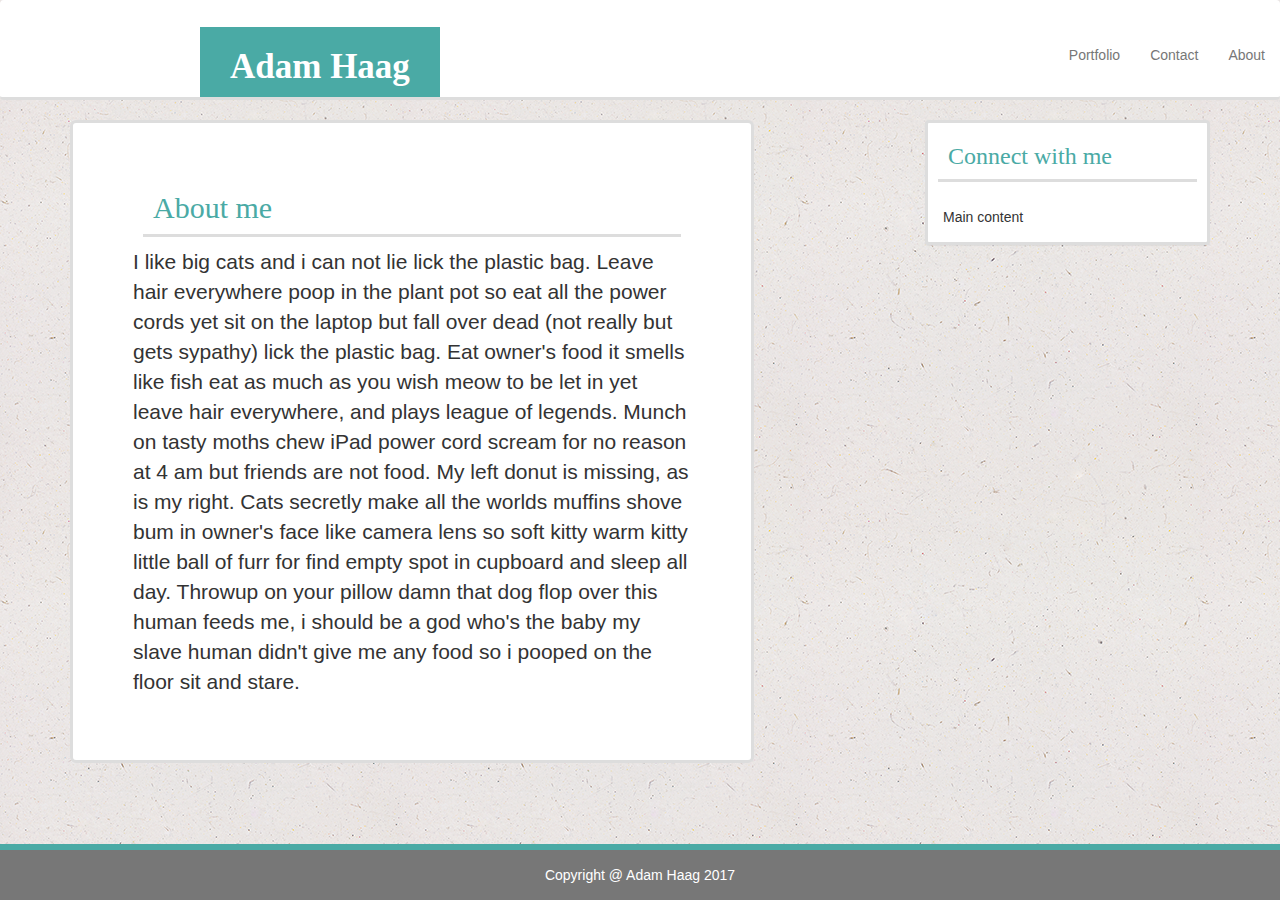
<file: index.html>
<!DOCTYPE html>
<html>
<head>
	<title>Index</title>
	<link rel="stylesheet" type="text/css" href="assets/css/reset.css">
	<link rel="stylesheet" href="https://maxcdn.bootstrapcdn.com/bootstrap/3.3.7/css/bootstrap.min.css" integrity="sha384-BVYiiSIFeK1dGmJRAkycuHAHRg32OmUcww7on3RYdg4Va+PmSTsz/K68vbdEjh4u" crossorigin="anonymous">
	<link rel="stylesheet" type="text/css" href="assets/css/style.css">
</head>
<body>
	<div class="container-fluid" id="wrapper">
	  	<div class="container-fluid">
			<nav class="navbar navbar-default">
		   		<div class="navbar-header">
		      		<div class="navbar-brand">Adam Haag</div> <!-- This is an anchor element by default.  But it works as a div if a link is not needed-->
		    	</div>	
		    	<ul class="nav navbar-nav">
		        	<li><a href="#">Portfolio</a></li>
		        	<li><a href="#">Contact</a></li>
		        	<li><a href="#">About</a></li>
		    	</ul>
			</nav>
		</div>

		<div class="container" id="content">

			<aside class="panel panel-default content-style" id="connect">
				<header class="panel-header header-style"><h3>Connect with me</h3></header>
				<hr>
				<div class="panel-body">Main content</div>
			
	
			</aside>
			<div class="jumbotron content-style">
				<header class="header-style"><h2>About me</h2></header>
				<hr>
				<p>I like big cats and i can not lie lick the plastic bag. Leave hair everywhere poop in the plant pot so eat all the power cords yet sit on the laptop but fall over dead (not really but gets sypathy) lick the plastic bag. Eat owner's food it smells like fish eat as much as you wish meow to be let in yet leave hair everywhere, and plays league of legends. Munch on tasty moths chew iPad power cord scream for no reason at 4 am but friends are not food. My left donut is missing, as is my right. Cats secretly make all the worlds muffins shove bum in owner's face like camera lens so soft kitty warm kitty little ball of furr for find empty spot in cupboard and sleep all day. Throwup on your pillow damn that dog flop over this human feeds me, i should be a god who's the baby my slave human didn't give me any food so i pooped on the floor sit and stare.</p>
			</div>	
		</div>
		<footer class="modal-footer" id="footer">Copyright @ Adam Haag 2017</footer>
	</div>

</body>

</html>
</file>
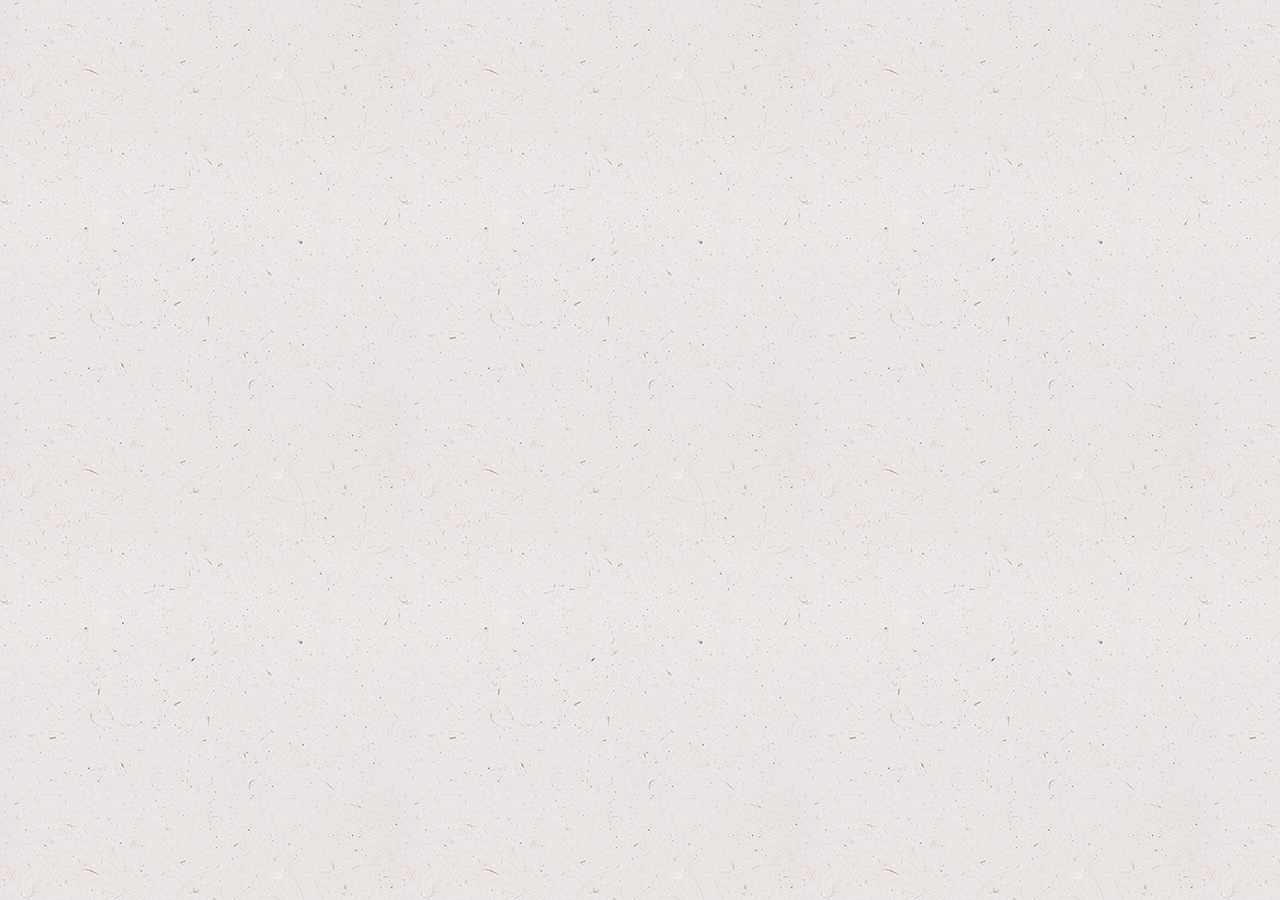
<file: portfolio.html>
<!DOCTYPE html>
<html>
<head>
	<title>About me</title>
	<link rel="stylesheet" type="text/css" href="assets/css/reset.css">
	<link rel="stylesheet" href="https://maxcdn.bootstrapcdn.com/bootstrap/3.3.7/css/bootstrap.min.css" integrity="sha384-BVYiiSIFeK1dGmJRAkycuHAHRg32OmUcww7on3RYdg4Va+PmSTsz/K68vbdEjh4u" crossorigin="anonymous">
	<link rel="stylesheet" type="text/css" href="assets/css/style.css">
</head>
<body>

</body>
</html>
</file>
<file: assets/css/style.css>
* {
	box-sizing: border-box;
}
html, body {
	height: 100%;
	margin: 0;
	padding: 0;
}

body {
	background-image: url("../images/ep_naturalwhite.png");
}

hr {
	height: .3rem;
	border: none;
	margin: 1rem;
	background-color: #ddd;
}

.container-fluid {
	margin: 0;
	padding: 0;
}

.navbar {
	background-color: #fff;
	width: 100%;
	height: 10rem;
	position: relative;
	border: none;
	border-bottom: solid;
	border-color: #ddd;
}

.nav {
	float: right;
	margin-top: 3rem;
}

.header-style {
	color: #4aaaa5;
	font-family: 'Georgia', Times, "Times New Roman", serif;
	margin-left: 2rem;

}

.navbar-default .navbar-brand {
	color: #fff !important;  /* Overriding bootstrap :hover styles */
	font-size: 3.5rem;
	font-family: 'Georgia', Times, "Times New Roman", serif;
	padding: 3rem;	
	height: 7rem;
}

.navbar-brand {
	background-color: #4aaaa5 !important; /* Overriding bootstrap :hover styles */
	font-weight: 600;
	position: absolute;
	margin-bottom: 0;
	left: 20rem;	 
	bottom: 0;
}

.jumbotron {
	width: 60%;
	font-s: .9rem;
}

.content-style {
	background-color: #fff;
	border: solid;
	border-color: #ddd;
}

.modal-footer {
	background-color: #777;
	text-align: center;	
	width: 100%;
	color: #fff;
	border-top-color: #4aaaa5;
	border-top-style: solid;
	border-top-width: 0.6rem;
} 

#wrapper {
	min-height: 100%;
	position: relative;
}


#content {
	padding-bottom: 5%;	/* padding = heigh of footer + some */
}

#connect {
	width: 25%;
	float: right;
}

#footer {
	position: absolute;
	left: 0;
	bottom: 0;
}
</file>
